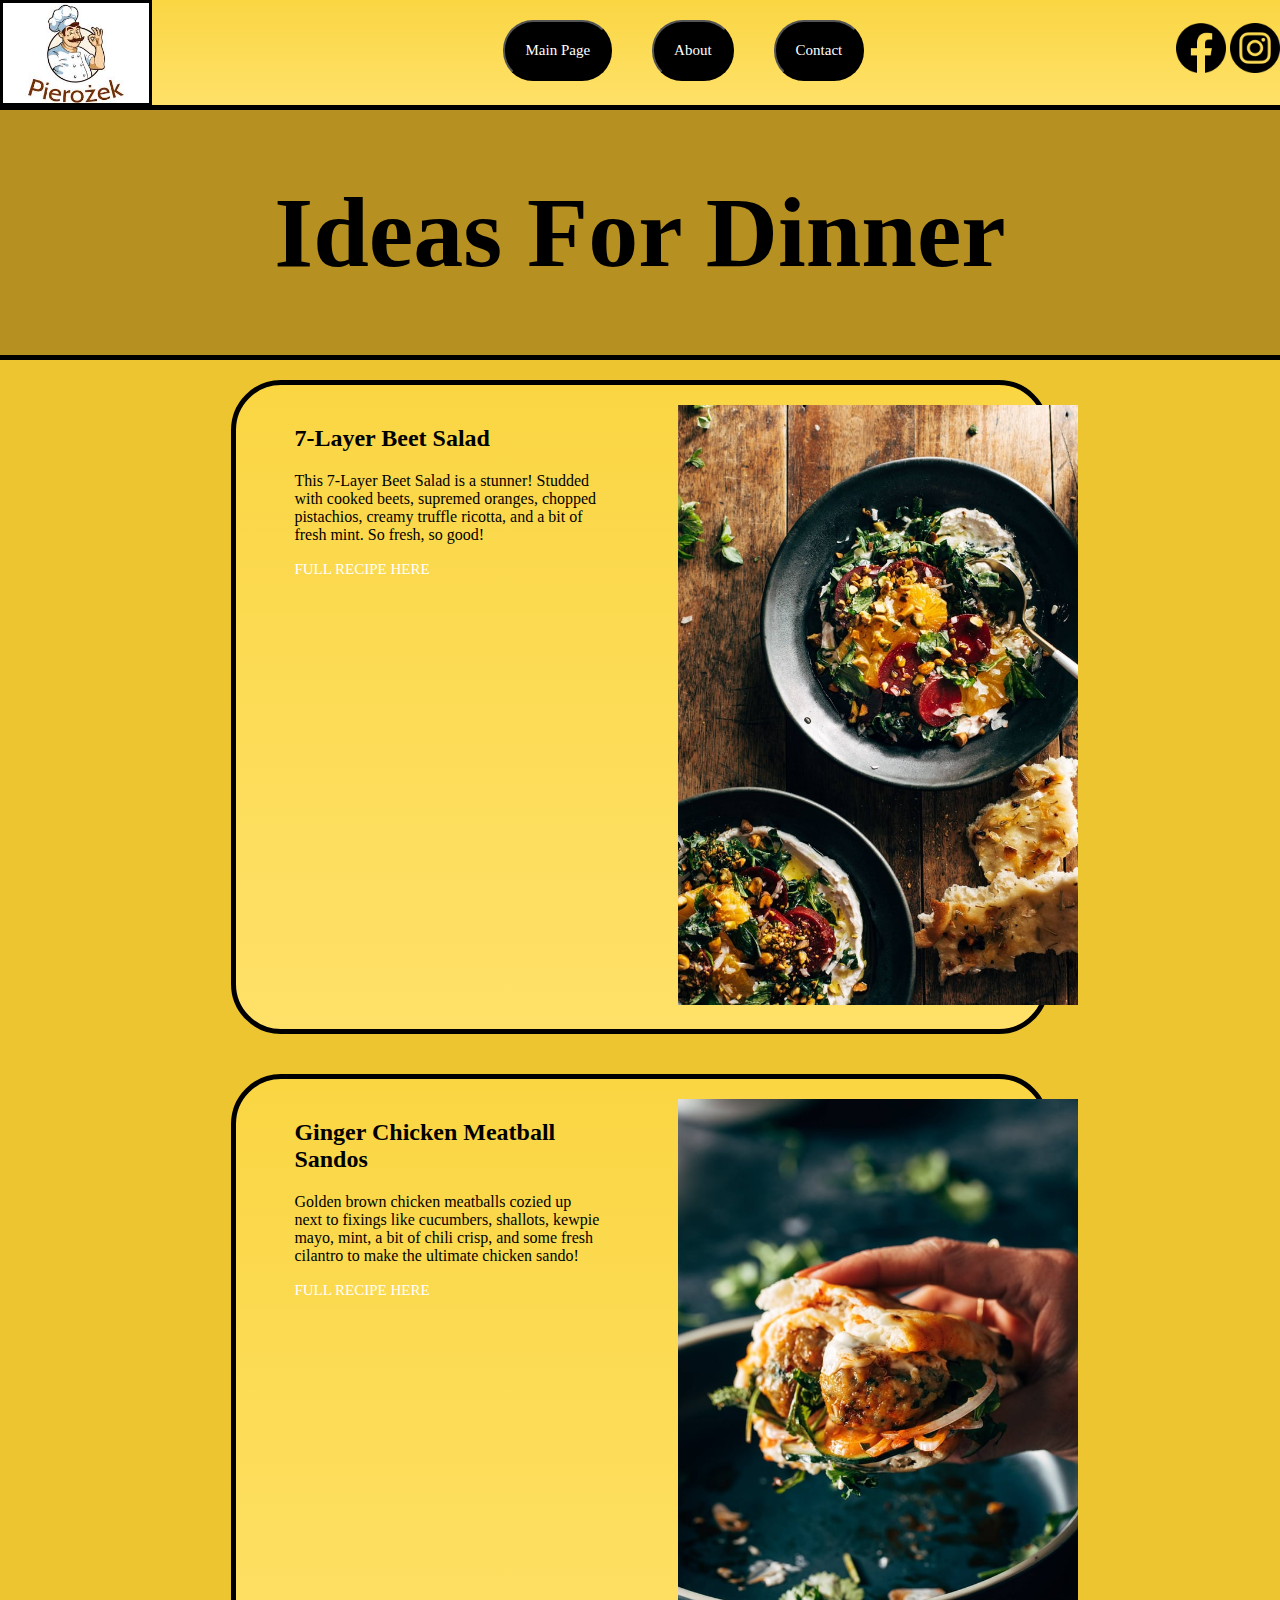
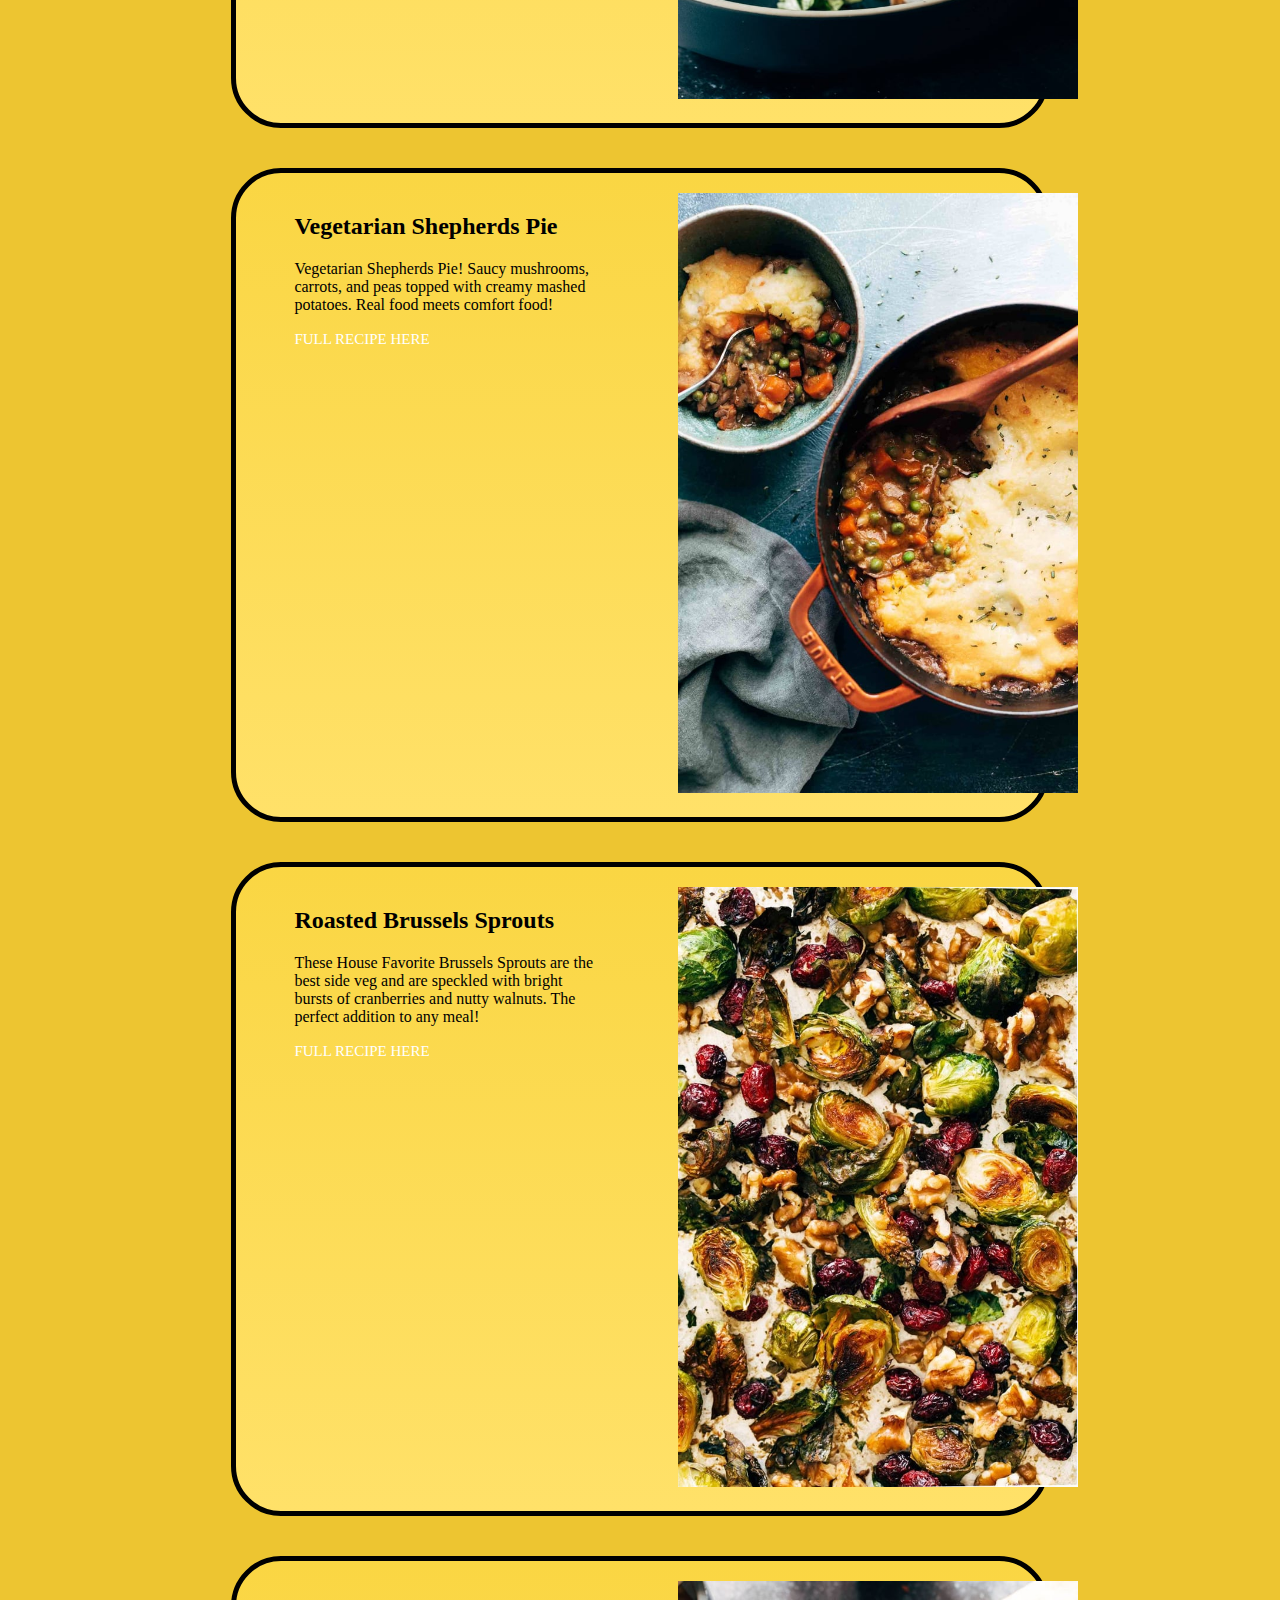
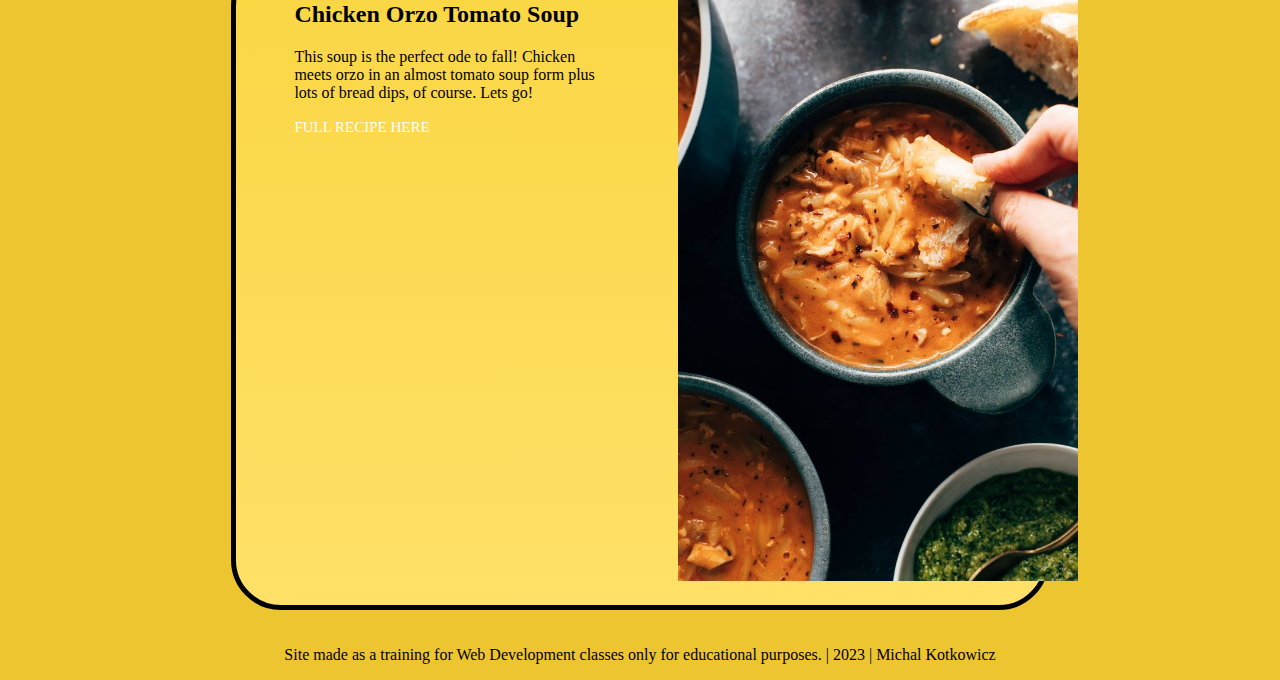
<file: index.html>
<!DOCTYPE html>
<html lang="en">
  <head>
    <meta charset="UTF-8" />
    <meta http-equiv="X-UA-Compatible" content="IE=edge" />
    <meta name="viewport" content="width=device-width, initial-scale=1.0" />
    <meta name="author" content="michalkotkowicz" />
    <meta name="description" content="Training exercise with 3 recipes" />
    <title>Ideas For Dinner</title>
    <link rel="stylesheet" href="./style.css" />
  </head>
  <body>
    <header>
      <div class="rowheader">
      <div class="columnheader">
        <img class="logo" src="photos/logo.jpeg" alt="Logo" />
      </div>
      <div class="columnheader">
        <nav>
          <ul>
            <div class="navbuttons">
            <li><button><a href="./index.html">Main Page</a></button></li>
            <li><button><a href="./about.html">About</a></button></li>
            <li><button><a href="./contact.html">Contact</a></button></li>
          </div>
          </ul>
        </nav>
      </div>
      <div class="columnheader">
        <!--socials // change width in css-->
        <a href="https://www.facebook.com/pinchofyum"><img width="50px" src="photos/fblogo.png" alt="FACEBOOK"></a>
        <a href="https://www.instagram.com/pinchofyum/"><img width="50px" src="photos/instalogo.png" alt="INSTAGRAM"></a>
      </div>
    </div>
    </header>
    <main>
      <section class="heading">
        <h1>Ideas For Dinner</h1>
      </section>
        <div class="mainmenu">
            <div class="mainrecipe">
              <div class="maincontent">
                <h2>7-Layer Beet Salad</h2>
                <p>
                  This 7-Layer Beet Salad is a stunner! Studded with cooked beets,
                  supremed oranges, chopped pistachios, creamy truffle ricotta, and a
                  bit of fresh mint. So fresh, so good!
                </p>
                <a target="_blank" href="https://pinchofyum.com/7-layer-beet-salad">FULL RECIPE HERE</a>
              </div>
              <div class="maincontent">
                <img src="photos/beetsalad.jpg" alt="Beet Salad" />
              </div>
    </div>
        </div>
    <div class="mainmenu">
      <div class="mainrecipe">
        <div class="maincontent">
          <h2>Ginger Chicken Meatball Sandos</h2>
          <p>
            Golden brown chicken meatballs cozied up next to fixings 
            like cucumbers, shallots, kewpie mayo, mint, a bit of 
            chili crisp, and some fresh cilantro to make the ultimate 
            chicken sando!
          </p>
          <a target="_blank" href="https://pinchofyum.com/ginger-chicken-meatball-sandos">FULL RECIPE HERE</a>
        </div>
        <div class="maincontent">
          <img src="photos/gingerchickenmeatball.jpg" alt="Beet Salad" />
        </div>
        </div>
</div>
<div class="mainmenu">
  <div class="mainrecipe">
    <div class="maincontent">
      <h2>Vegetarian Shepherds Pie</h2>
      <p>
        Vegetarian Shepherds Pie! Saucy mushrooms, carrots, and 
        peas topped with creamy mashed potatoes. Real food meets 
        comfort food!
      </p>
      <a target="_blank" href="https://pinchofyum.com/vegetarian-shepherds-pie">FULL RECIPE HERE</a>
    </div>
    <div class="maincontent">
      <img src="photos/vegeshepherdspie.jpg" alt="Beet Salad" />
    </div>
</div>
</div>
<div class="mainmenu">
  <div class="mainrecipe">
    <div class="maincontent">
      <h2>Roasted Brussels Sprouts</h2>
      <p>
        These House Favorite Brussels Sprouts are the best side veg 
        and are speckled with bright bursts of cranberries and nutty 
        walnuts. The perfect addition to any meal!
      </p>
      <a target="_blank" href="https://pinchofyum.com/house-favorite-brussels-sprouts">FULL RECIPE HERE</a>
    </div>
    <div class="maincontent">
      <img src="photos/brusselssprout.jpg" alt="Beet Salad" />
    </div>
  </div>
</div>
<div class="mainmenu">
  <div class="mainrecipe">
    <div class="maincontent">
      <h2>Chicken Orzo Tomato Soup</h2>
      <p>
        This soup is the perfect ode to fall! Chicken meets orzo in 
        an almost tomato soup form plus lots of bread dips, of course. 
        Lets go!
      </p>
      <a target="_blank" href="https://pinchofyum.com/chicken-orzo-tomato-soup">FULL RECIPE HERE</a>
    </div>
    <div class="maincontent">
      <img src="photos/tomatosoup.jpg" alt="Beet Salad" />
    </div>
</div>
</div>
    </main>
    <footer>
        <p>Site made as a training for Web Development classes only 
          for educational purposes. | 2023 | Michal Kotkowicz </p>
    </footer>
  </body>
</html>
</file>
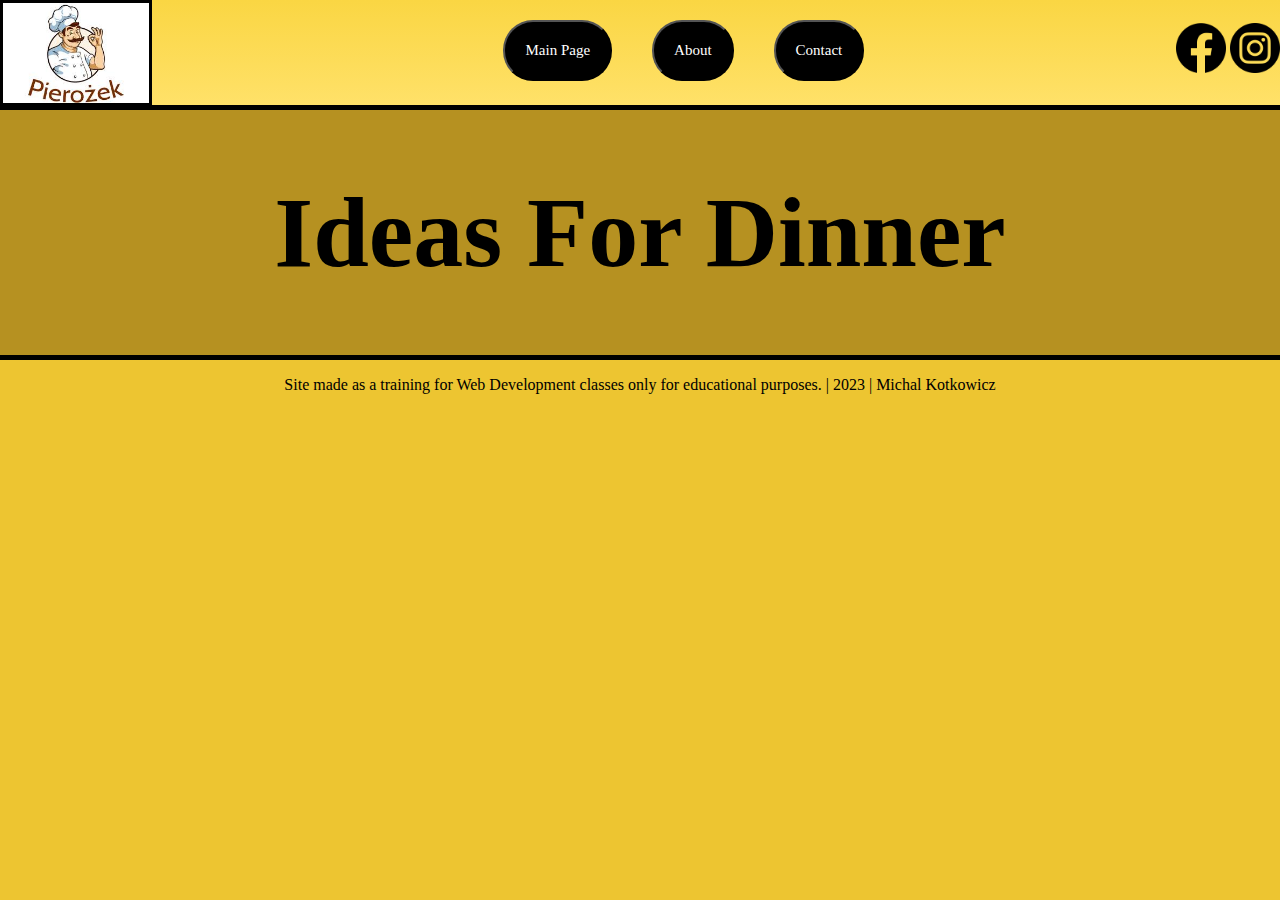
<file: about.html>
<!DOCTYPE html>
<html lang="en">
<head>
    <meta charset="UTF-8">
    <meta http-equiv="X-UA-Compatible" content="IE=edge">
    <meta name="viewport" content="width=device-width, initial-scale=1.0">
    <meta name="author" content="michalkotkowicz" />
    <meta name="description" content="Training exercise with 3 recipes" />
    <title>About | Ideas For Dinner</title>
    <link rel="stylesheet" href="./style.css" />
</head>
<header>
    <div class="rowheader">
    <div class="columnheader">
      <img class="logo" src="photos/logo.jpeg" alt="Logo" />
    </div>
    <div class="columnheader">
      <nav>
        <ul>
          <div class="navbuttons">
          <li><button><a href="./index.html">Main Page</a></button></li>
          <li><button><a href="./about.html">About</a></button></li>
          <li><button><a href="./contact.html">Contact</a></button></li>
        </div>
        </ul>
      </nav>
    </div>
    <div class="columnheader">
      <!--socials // change width in css-->
      <a href="https://www.facebook.com/pinchofyum"><img width="50px" src="photos/fblogo.png" alt="FACEBOOK"></a>
      <a href="https://www.instagram.com/pinchofyum/"><img width="50px" src="photos/instalogo.png" alt="INSTAGRAM"></a>
    </div>
  </div>
  </header>
  <main>
    <section class="heading">
      <h1>Ideas For Dinner</h1>
    </section>
  </main>
  <footer>
    <p>Site made as a training for Web Development classes only 
      for educational purposes. | 2023 | Michal Kotkowicz </p>
</footer>
</body>
</html>
</file>
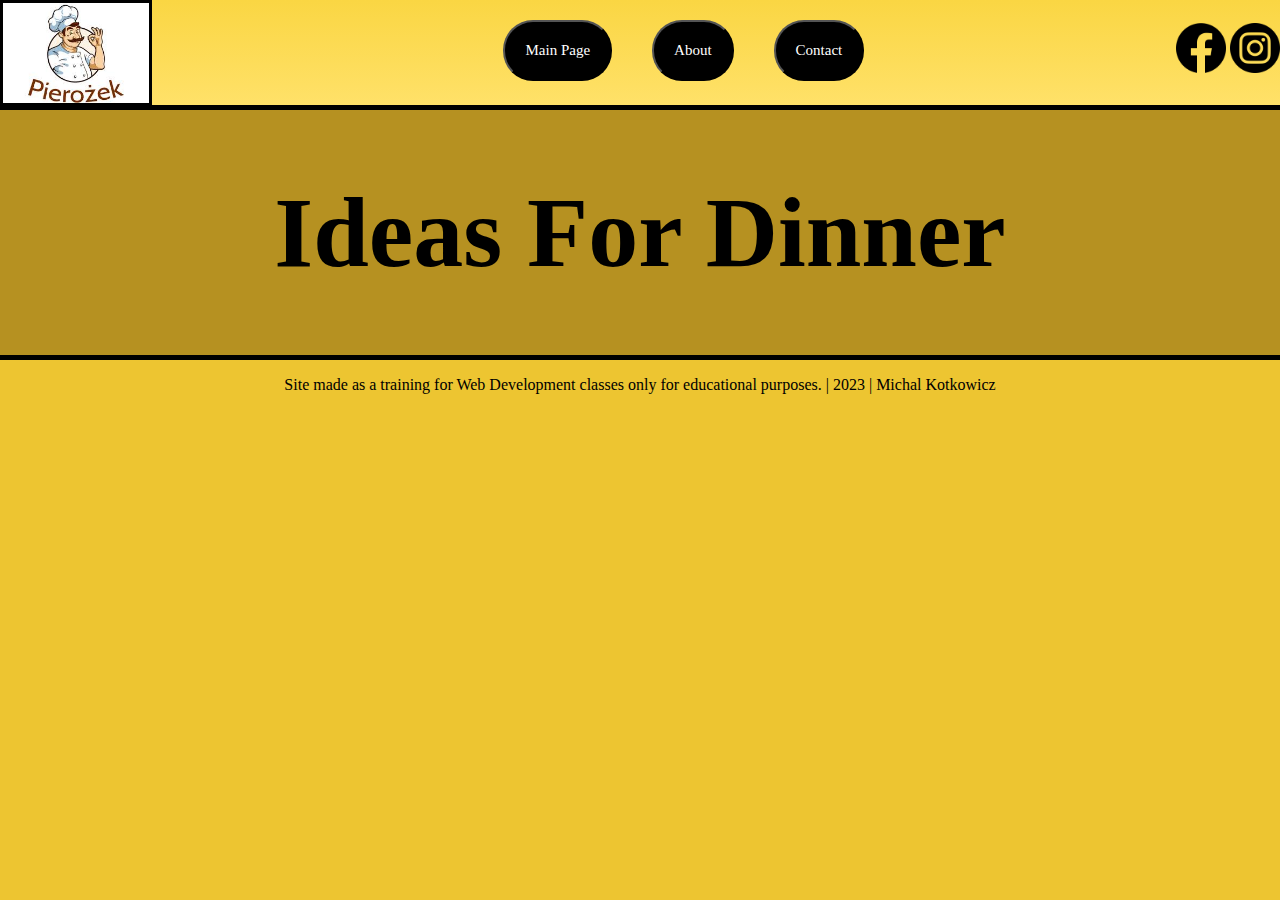
<file: contact.html>
<!DOCTYPE html>
<html lang="en">
<head>
    <meta charset="UTF-8">
    <meta http-equiv="X-UA-Compatible" content="IE=edge">
    <meta name="viewport" content="width=device-width, initial-scale=1.0">
    <meta name="author" content="michalkotkowicz" />
    <meta name="description" content="Training exercise with 3 recipes" />
    <title>Contact | Ideas For Dinner</title>
    <link rel="stylesheet" href="./style.css" />
</head>
<body>
    <header>
        <div class="rowheader">
        <div class="columnheader">
          <img class="logo" src="photos/logo.jpeg" alt="Logo" />
        </div>
        <div class="columnheader">
          <nav>
            <ul>
              <div class="navbuttons">
              <li><button><a href="./index.html">Main Page</a></button></li>
              <li><button><a href="./about.html">About</a></button></li>
              <li><button><a href="./contact.html">Contact</a></button></li>
            </div>
            </ul>
          </nav>
        </div>
        <div class="columnheader">
          <!--socials // change width in css-->
          <a href="https://www.facebook.com/pinchofyum"><img width="50px" src="photos/fblogo.png" alt="FACEBOOK"></a>
          <a href="https://www.instagram.com/pinchofyum/"><img width="50px" src="photos/instalogo.png" alt="INSTAGRAM"></a>
        </div>
      </div>
      </header>
      <main>
        <section class="heading">
          <h1>Ideas For Dinner</h1>
        </section>
      </main>
      <footer>
        <p>Site made as a training for Web Development classes only 
          for educational purposes. | 2023 | Michal Kotkowicz </p>
    </footer>
</body>
</html>
</file>
<file: style.css>
body {
    background-color: #edc531;
    margin: 0px;
}

/*header*/
header {
    background-image: linear-gradient(#fad643,#ffe169);
    border-bottom: 5px solid black;
}
.rowheader {
 display: flex;
 justify-content: space-between;
 align-items: center;
 height: 100px;
 padding-bottom: 5px;
}
.logo{
    height: 100px;
    border: 3px solid black;
    margin-top: 10px;
}
.navbuttons{
    display: flex;
    justify-content: space-around;
}
li{
    margin: 20px;
    list-style-type: none;
}
button{
    background-color: black;
    padding: 20px;
    border-radius: 30px;
}
a{
    text-decoration: none;
    color: white;
    font-size: 15px;
    font-family: Cambria, Cochin, Georgia, Times, 'Times New Roman', serif;
}
/*main*/
h1 {
    background-color: #b69121;
    font-size: 100px;
    display: flex;
    justify-content: center;
    margin: 0px;
    border-bottom: 5px solid black;
    padding: 65px;
}
.mainmenu {
    display: flex;
    flex-direction: column;
    align-items: center;
}
.mainrecipe{
    display: flex;
    justify-content: space-around;
    background-image: linear-gradient(#fad643,#ffe169);
    width: 60%;
    border: 5px solid black;
    border-radius: 50px;
    padding: 20px;
    margin: 20px;
}
.maincontent{
    width: 40%;
}
 main img {
    height: 600px;
}
/*footer*/
footer p{
display: flex;
justify-content: center;
}
</file>
